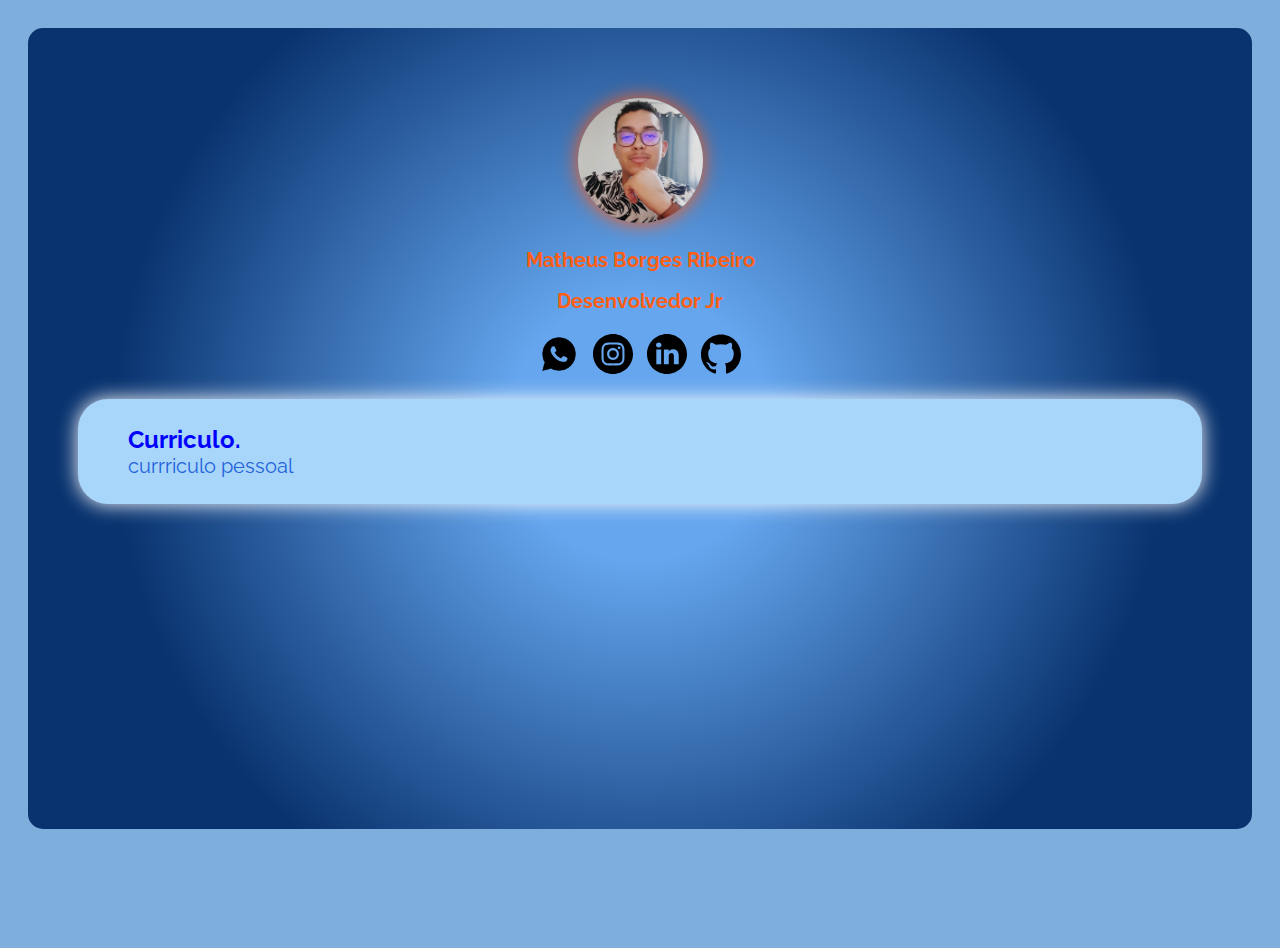
<file: index.html>
<!DOCTYPE html>
<html lang="pt-br">
<head>
    <meta charset="UTF-8">
    <meta http-equiv="X-UA-Compatible" content="IE=edge">
    <meta name="viewport" content="width=device-width, initial-scale=1.0">
    <link rel="stylesheet" href="style.css">
    <title>Linktree</title>
    <link rel="preconnect" href="https://fonts.googleapis.com">
    <link rel="preconnect" href="https://fonts.gstatic.com" crossorigin>
    <link href="https://fonts.googleapis.com/css2?family=Raleway:ital@1&display=swap" rel="stylesheet">
    <!-- Global site tag (gtag.js) - Google Analytics -->
<script async src="https://www.googletagmanager.com/gtag/js?id=G-SXPVNYED5D"></script>
<script>
  window.dataLayer = window.dataLayer || [];
  function gtag(){dataLayer.push(arguments);}
  gtag('js', new Date());

  gtag('config', 'G-SXPVNYED5D');
</script>
</head>
<body>
    <div class="cont">
        <DIV class="profile">
            <img src="./img/perfil.jpeg" alt="Matheus Borges">
        </DIV>
        <h1>Matheus Borges Ribeiro</h1>
        <h2>Desenvolvedor Jr</h2>

        <div class="inicial">
            <ul class="icons">
                <div class="itens">
                    <a href="https://wa.me/5514998118710">
                        <img src="./img/whatsapp.png" alt="whatsapp">
                    </a>
                    <a href="https://www.instagram.com/matheus.borgesrib/">
                        <img src="./img/insta.svg" alt="insta">
                    </a>
                    <a href="https://www.linkedin.com/matheus-borges-ribeiro-5a18541b1/">
                        <img src="./img/linkedin.svg" alt="linkedin">
                    </a>
                    <a href="https://github.com/MatheusBoorges/">
                        <img src="./img/github.svg" alt="github">
                    </a>
                </div>
            </ul>
        </div>
        <div class="links">
            <ul>
                <a href="./index2.html">
                    <span> <b>Curriculo. </b> </span><br>
                    currriculo pessoal
                </a>
            </ul>
        </div>
    </div>
    
</body>
</html>
</file>
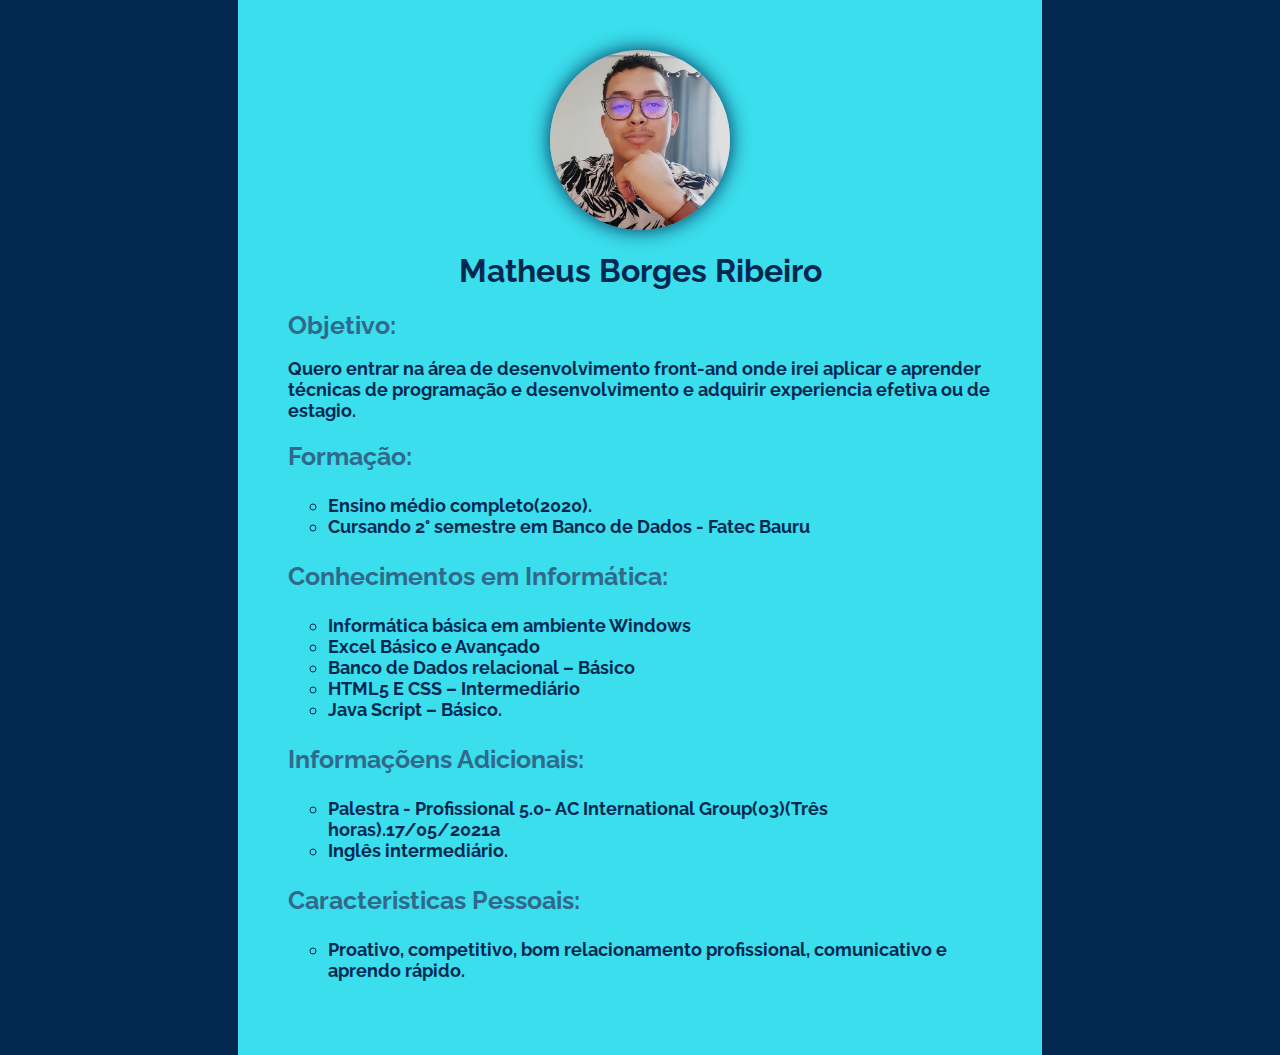
<file: index2.html>
<!DOCTYPE html>
<html lang="pt-br">
<head>
    <meta charset="UTF-8">
    <meta http-equiv="X-UA-Compatible" content="IE=edge">
    <meta name="viewport" content="width=device-width, initial-scale=1.0">
    <link rel="stylesheet" href="stlyle2.css">
    <title>Curriculo</title>
    <link rel="preconnect" href="https://fonts.googleapis.com">
    <link rel="preconnect" href="https://fonts.gstatic.com" crossorigin>
    <link href="https://fonts.googleapis.com/css2?family=Raleway:ital@1&display=swap" rel="stylesheet">
</head>
<body>
    <div class="container">
        <div class="profile">
            <img src="./img/perfil.jpeg" alt="Matheus Borges Ribeiro">
        </div>
        
        <h1>Matheus Borges Ribeiro</h1>
        
        <h2>
            <span> Objetivo:</span>
            <p>Quero entrar na área de desenvolvimento front-and onde irei aplicar e aprender técnicas de programação e desenvolvimento e adquirir experiencia efetiva ou de estagio.</p>
        </h2>

        <h2>
            <span>Formação:</span>
            <ul>
                <li>Ensino médio completo(2020).</li>
                <li>Cursando 2° semestre em Banco de Dados - Fatec Bauru</li>
            </ul>
        </h2>

        <h2>
            <span>Conhecimentos em Informática:</span>
            <ul>
                <li>Informática básica em ambiente Windows</li>
                <li>Excel Básico e Avançado</li>
                <li>Banco de Dados relacional – Básico</li>
                <li>HTML5 E CSS – Intermediário</li>
                <li>Java Script – Básico.</li>
            </ul>
        </h2>

        <h2>
            <span> Informaçõens Adicionais:</span>
            <ul>
                <li>Palestra - Profissional 5.0- AC International Group(03)(Três horas).17/05/2021a</li>
                <li>Inglês intermediário.</li>
            </ul>
        </h2>

        <h2>
            <span>Caracteristicas Pessoais:</span>
            <ul>
                <li>
                    Proativo, competitivo, bom relacionamento profissional, comunicativo e aprendo rápido.
                </li>
            </ul>
        </h2>
    </div>
</body>
</html>
</file>
<file: style.css>
body, html{
    height: 100%;
    background:#7EAEDC;
    color:#FF5E15;
}

body{
    padding: 20px;
    align-items: center;
}
.cont{
    padding: 50px;
    padding-bottom: 325px;
    border-radius: 15px;
    background: rgb(101,166,238);
    background: radial-gradient(circle, rgba(101,166,238,1) 18%, rgba(9,51,111,1) 72%); 
}

.profile{
    padding: 20px;
    display: flex;
    justify-content: center;
}

.profile img {
    width: 125px;
    border-radius: 50%;
    box-shadow: 0px 0px 20px #FF5E15;
}

h1, h2{
    font-family: 'Raleway', sans-serif;
    text-align: center;
}

h1{
    font-size: 20px;
    margin: 5px 10px;
}
h2{
    font-size: 20px;
    margin-top: 20px 0px;
}

.inicial ul {
    padding: 5px;
    display: flex;
    justify-content: center;
}
.icons a{
    margin: 5px;
}

.icons .itens a{
    text-decoration: none;
}

.icons a img{
    list-style: none;
    width: 40px;
}

.links ul a{
    font-family: 'Raleway', sans-serif;
    margin: 0px;
    font-size: 20px;
    color: rgb(35, 99, 218);
    text-decoration: none;
}
.links ul a span{
    font-size: 24px;
    color: blue;
}

span a{
    display: block;
    margin-bottom: 0px;
}

.links{
    display: flex;
    text-align: left;
    padding: 10px;
    background-color: #A8D5FA;
    border-radius: 30px;
    box-shadow: 0px 0px 20px white;
}
</file>
<file: stlyle2.css>
body, html{
    width: 100%;
    padding: 0px;
    margin: 0px;
}

body{
    display: flex;
    justify-content: center;
    background-color: rgb(3, 40, 80);
}

h2 span{
    
    font-size: 25px;
    color: #30698A;
}

.container{
    font-family: 'Raleway', sans-serif;
    color: #032850;
    padding: 50px;
    background-color: #3ADEED;
    width: 55%;
}

li, p{
    list-style:circle;
    font-size: 18px;
}


.profile, h1{
    display: flex;
    justify-content: center;
}

.profile img{
    width: 180px;
    border-radius: 50%;
    box-shadow: 0px 0px 20px #032850;
}
</file>
